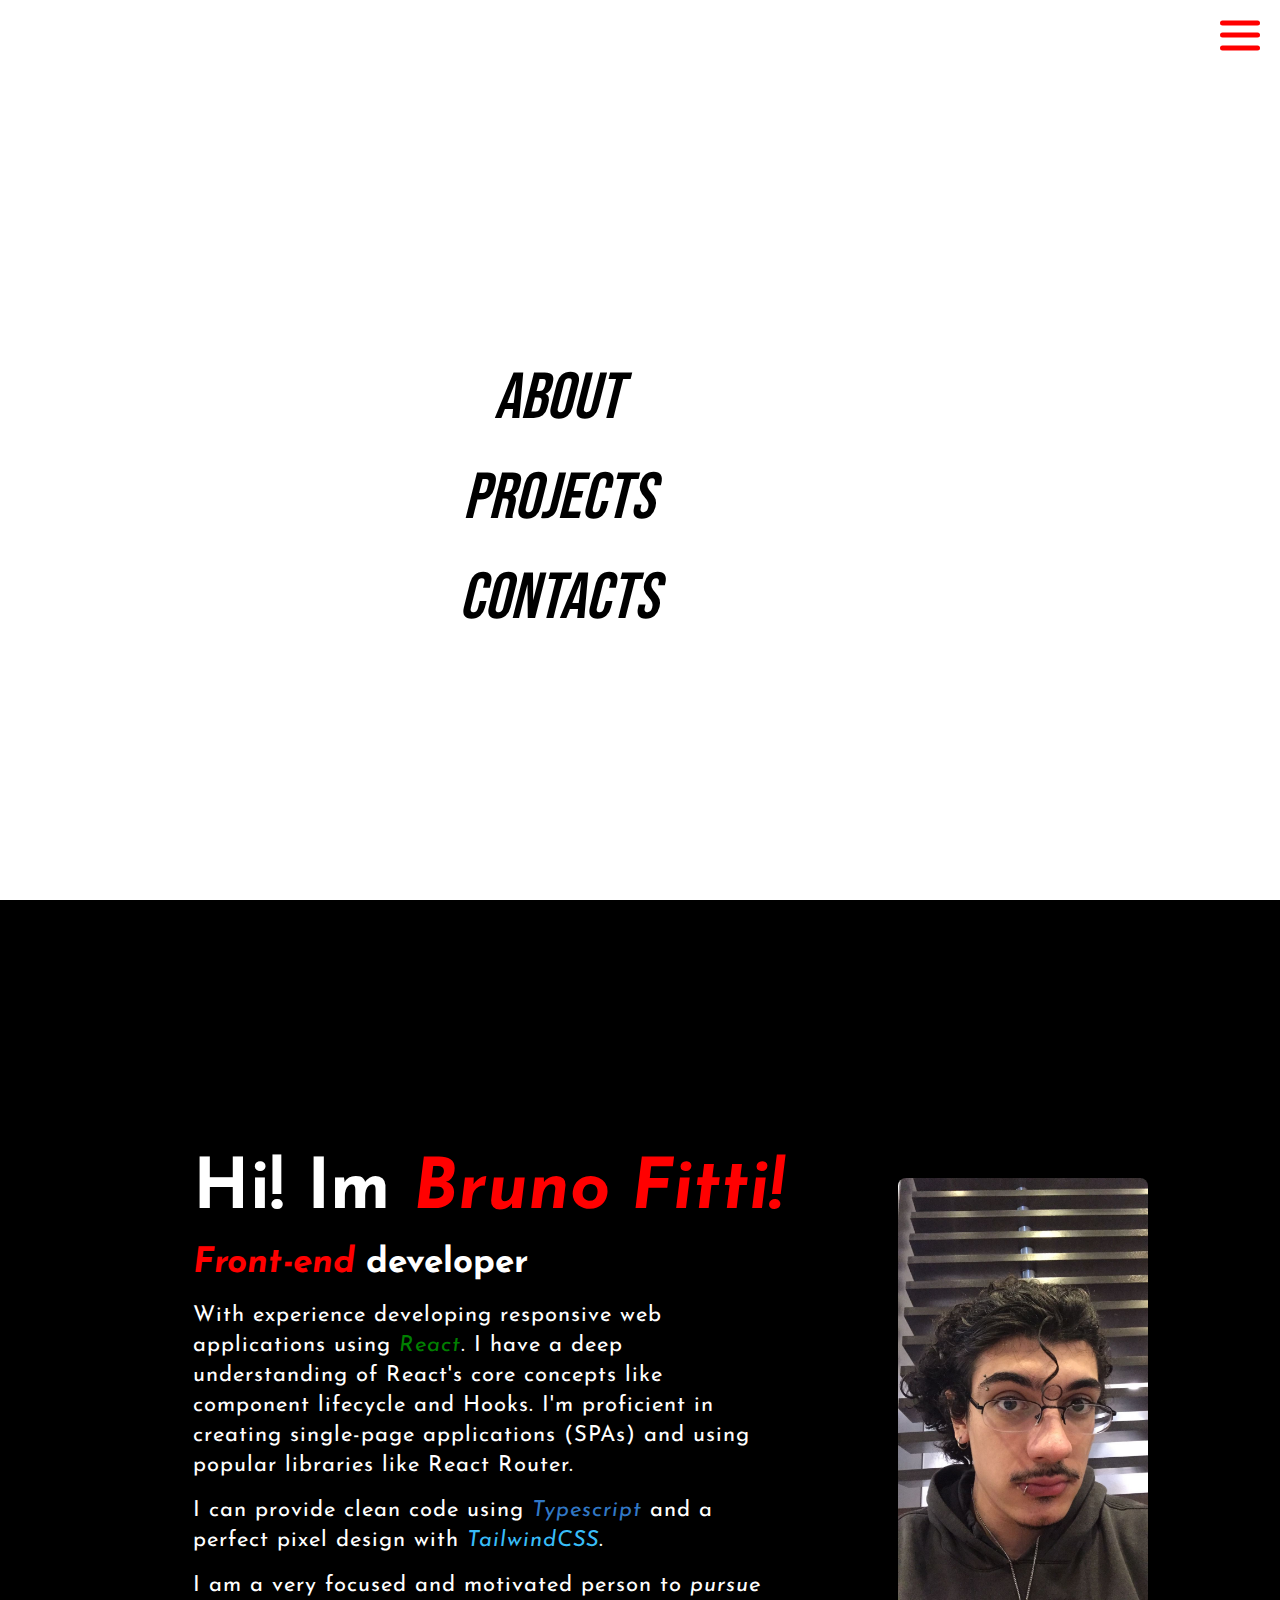
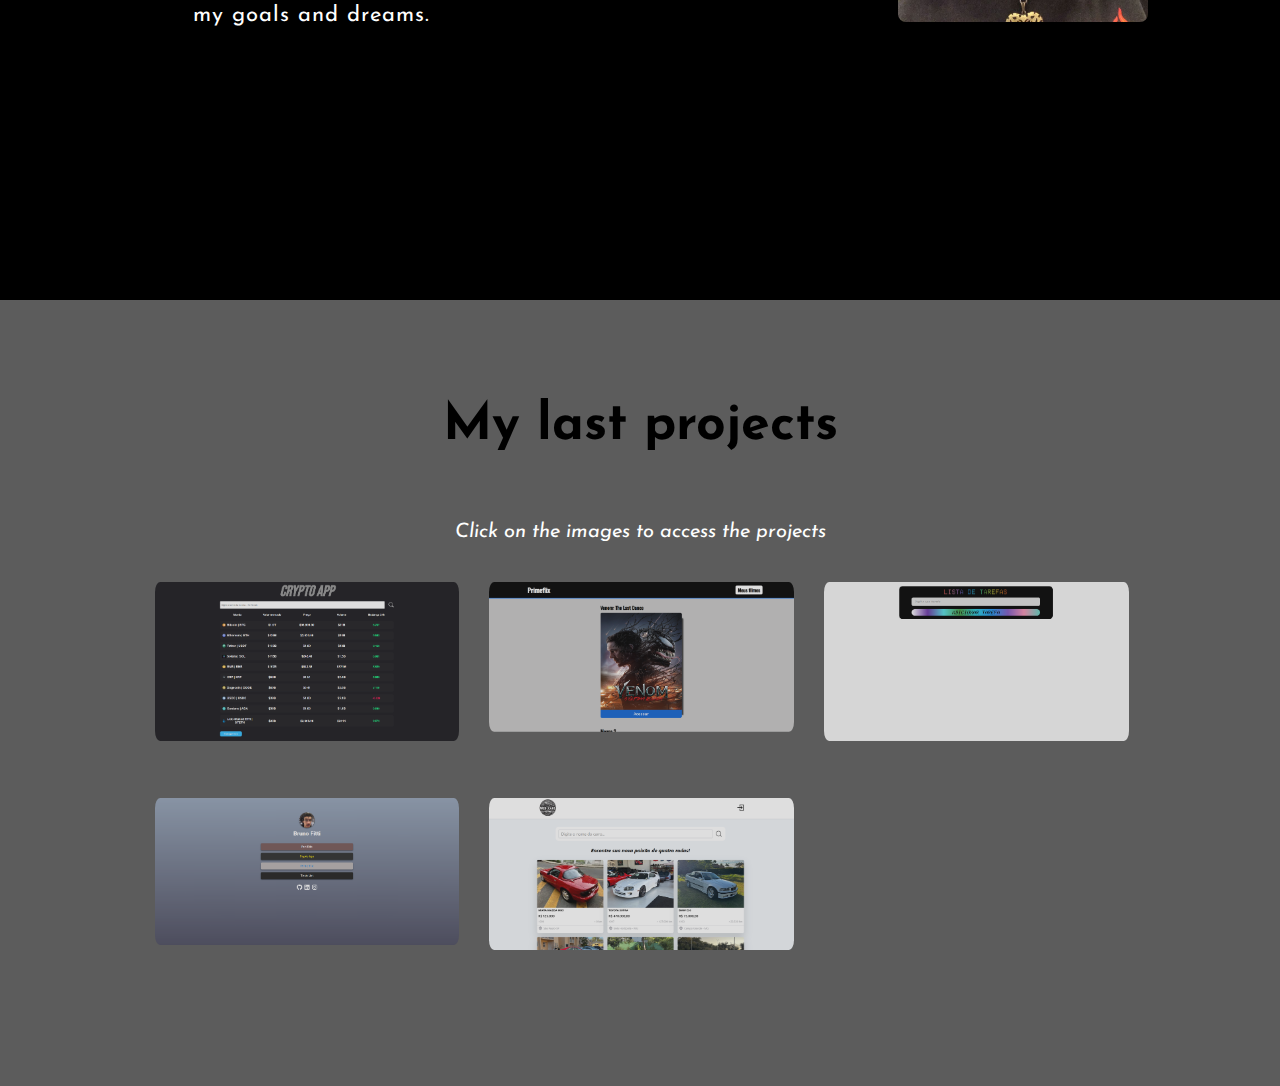
<file: index.html>
<!DOCTYPE html>
<html lang="en">
  <head>
    <meta charset="UTF-8" />
    <meta name="viewport" content="width=device-width, initial-scale=1.0" />
    <link rel="preconnect" href="https://fonts.googleapis.com" />
    <link rel="preconnect" href="https://fonts.gstatic.com" crossorigin />
    <link
      href="https://fonts.googleapis.com/css2?family=Bebas+Neue&display=swap"
      rel="stylesheet"
    />
    <link rel="preconnect" href="https://fonts.gstatic.com">
    <link href="https://fonts.googleapis.com/css2?family=Josefin+Sans:ital,wght@0,100;0,200;0,300;0,400;0,500;0,600;0,700;1,100;1,200;1,300;1,400;1,500;1,600;1,700&display=swap" rel="stylesheet">
    <link rel="stylesheet" href="https://cdnjs.cloudflare.com/ajax/libs/font-awesome/5.15.3/css/all.min.css" integrity="sha512-iBBXm8fW90+nuLcSKlbmrPcLa0OT92xO1BIsZ+ywDWZCvqsWgccV3gFoRBv0z+8dLJgyAHIhR35VZc2oM/gI1w==" crossorigin="anonymous" referrerpolicy="no-referrer" />
    <link rel="icon" href="https://preview.redd.it/whos-calling-card-was-the-best-or-worst-v0-j6z5nr3fvv0d1.jpeg?auto=webp&s=d625040b234c37b598d19040b9978d2a73472218">
    <link rel="stylesheet" href="index.css" />
    <title>Dev Fitti</title>
  </head>
  <body>
    <div class="off-screen-menu">
      <ul>
        <li><a href="#" class="hamhome">Home</a></li>
        <li><a href="#about"class="hamabout">About</a></li>
        <li><a href="#projects" class="hamprojects">Projects</a></li>
        <li><a href="contato.html" class="hamcontacts">Contacts</a></li>
      </ul>
    </div>
    <nav>
      <div class="ham-menu">
        <span></span>
        <span></span>
        <span></span>
      </div>
    </nav>
    <!-- Hero section -->
    <div class="hero">
      <!-- Links start -->
      <div class="links">
        <a href="#about" class="aboutsound">About</a>
        <a href="#projects"class="projectssound">Projects</a>
        <a href="contato.html"class="contactssound">Contacts</a>
        <audio src="./sounds/00042.wav"></audio>
        <audio src="./sounds/00104.wav"></audio>
        <audio src="./sounds/00017.wav"></audio>
        <audio src="./sounds/00019.wav"></audio>
        <audio src="./sounds/00086.wav"></audio>
      </div>
      <!-- Links end -->

      <!-- About me section  -->
    </div>
    <section id="about" class="about">
        <div class="main">
          <div class="aboutTxt">
            <h1>Hi! Im <span>Bruno Fitti!</span></h1>
            <h2><span>Front-end</span> developer</h2>
            <p>With experience developing responsive web applications using  <span class="react">React</span>. I have a deep understanding of React's core concepts like component lifecycle and Hooks. I'm proficient in creating single-page applications (SPAs) and using popular libraries like React Router.</p>
            <p>I can provide clean code using <span class="type">Typescript</span> and a perfect pixel design with <span class="tail">TailwindCSS</span>. </p>
            <p>I am a very focused and motivated person to <span><a href="https://www.youtube.com/watch?v=tiNAuVhBGd0" target="_blank">pursue</a></span> my goals and dreams.</p>
          </div>
          <img src="eu.jfif">
        </div>
    </section>
    <!-- End about me  -->

     <!-- Projects section -->
     <section id="projects" class="projects">
        <h2>My <span class="last"><a href="https://www.youtube.com/watch?v=ZNGqBDRJgvo" target="_blank">last</a></span> projects</h2>
        <p>Click on the images to access the projects</p>
        <div class="project-list">
            <a href="https://crypto-app-list.vercel.app/" target="_blank"><img src="cryptoappimg.png" id="im1" alt="Image of my Crypto App project"></a>
            <a href="https://primeflix-devfitti.vercel.app/" target="_blank"><img src="primeflix.png" id="im2" alt="Image of my PrimeFlix project"></a>
            <a href="https://todo-project-btfitti.vercel.app/" target="_blank"><img src="tasklistimg.png" id="im3" alt="Image of my todo list"></a>        
            <a href="https://fitti-links.vercel.app/" target="_blank"><img src="devLinksimg.png" id="im4" alt="Image of my Crypto App project"></a>
            <a href="https://webcarros-cardeal.vercel.app/" target="_blank"><img src="Screenshot_5.png" id="im5" alt="Image of my Car Dealer Shop project"></a>                     
            </div>       
     </section>
    
     <script src="linksound.js"></script>
  </body>
</html>
</file>
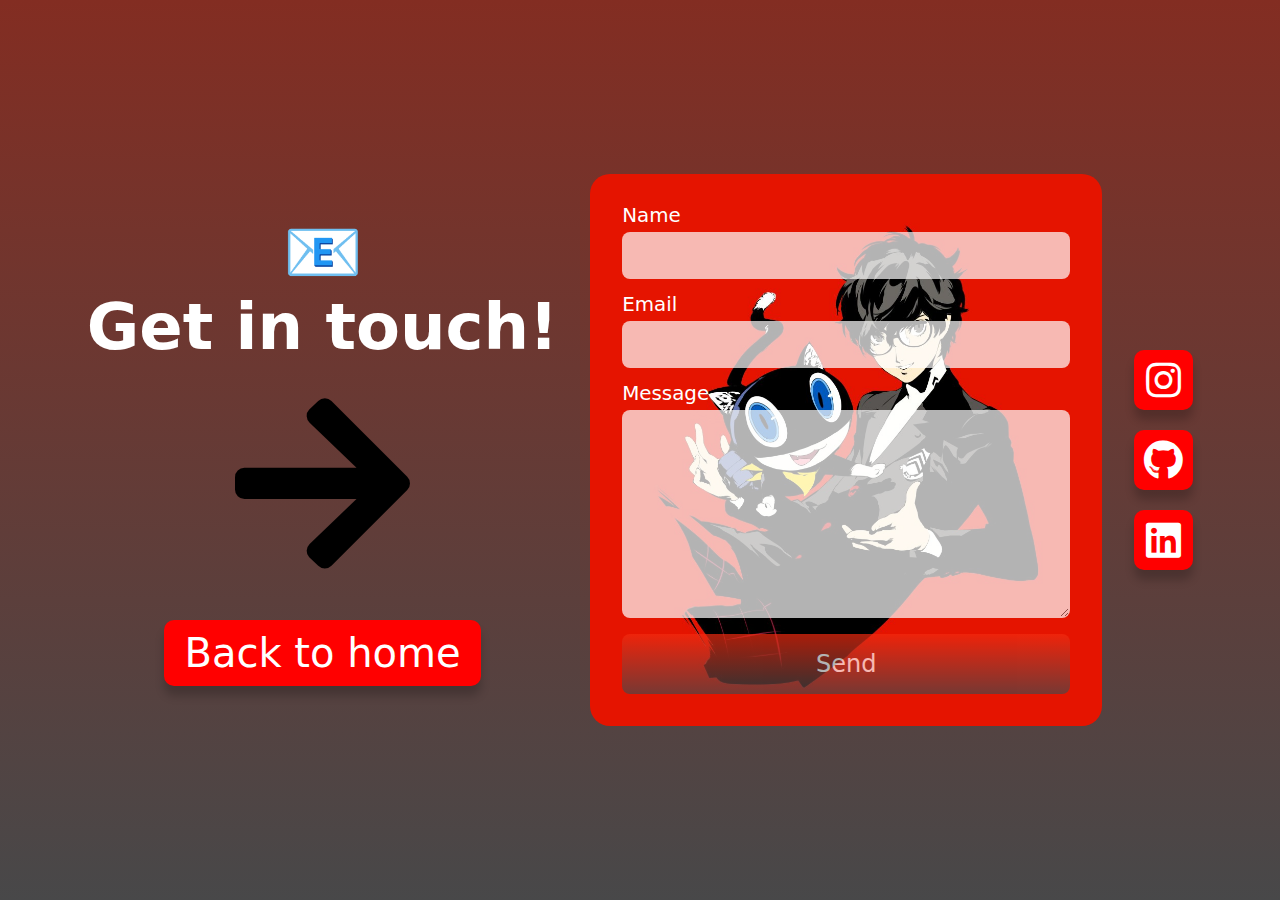
<file: contato.html>
<!DOCTYPE html>
<html lang="pt">
  <head>
    <meta charset="UTF-8" />
    <meta name="viewport" content="width=device-width, initial-scale=1.0" />
    <title>Contact-me</title>
    <link rel="stylesheet" type="text/css" href="contato.css" />
    <link
      rel="stylesheet"
      href="https://cdnjs.cloudflare.com/ajax/libs/font-awesome/5.15.3/css/all.min.css"
    />
    <link rel="icon" href="https://preview.redd.it/whos-calling-card-was-the-best-or-worst-v0-j6z5nr3fvv0d1.jpeg?auto=webp&s=d625040b234c37b598d19040b9978d2a73472218">
  </head>
  <body>

    <div class="contato">
      <div class="div-h1">
        <h1>Get in touch!</h1>
        <i class="fas fa-arrow-right fa-lg"></i>

        <a href="index.html">Back to home</a>
      </div>

      <div id="meuForm" class="form">
        <form
          action="https://formsubmit.co/1b0d4c16b50669c20adfc92a56608ac3"
          method="POST"
        >
          <label for="name">Name</label>
          <input type="text" name="name" id="name" required />

          <label for="email">Email</label>
          <input type="email" name="email" id="email" required />

          <label for="message">Message</label>
          <textarea name="message" id="message" required></textarea>

          <button id="botaoEnviar" type="submit">Send</button>

          <input type="hidden" name="_next" value="https://personal-website-fitti.vercel.app/obrigado.html">
          <input type="hidden" name="_subject" value="Novo contato">
        </form>
      </div>
      <div class="socials">
        <a href="https://www.instagram.com/brunofitti_/" target="_blank" ref="external"><i class="fab fa-instagram"></i></a>
        <a href="https://github.com/BTFitti" target="_blank" ref="external"><i class="fab fa-github"></i></a>
        <a href="https://www.linkedin.com/in/brunofitti/" target="_blank" ref="external"><i class="fab fa-linkedin"></i></a>
      </div>
     
    </div>

    <script src="script.js"></script>
  </body>
</html>
</file>
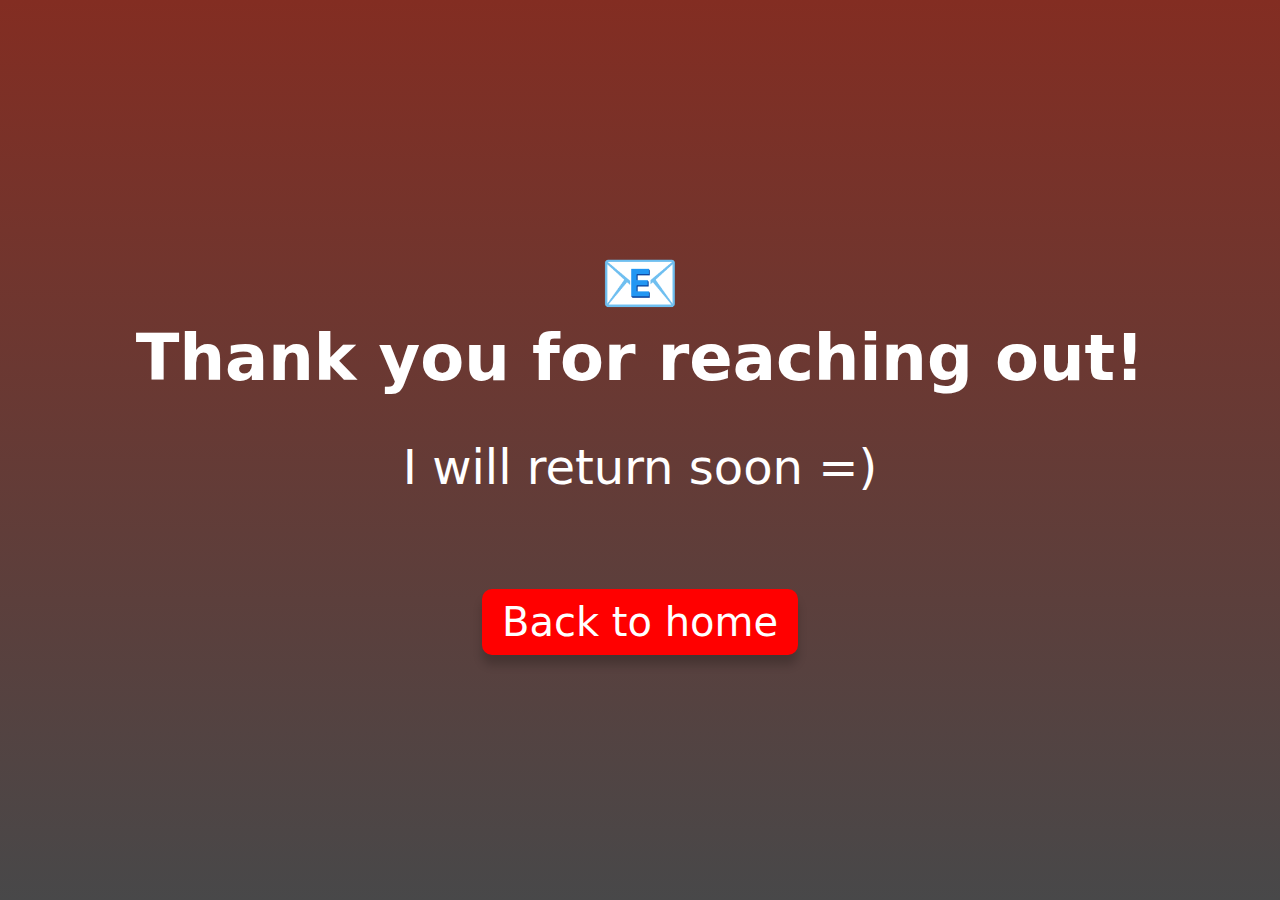
<file: obrigado.html>
<!DOCTYPE html>
<html lang="en">
<head>
    <meta charset="UTF-8">
    <meta name="viewport" content="width=device-width, initial-scale=1.0">
    <link rel="icon" href="https://preview.redd.it/whos-calling-card-was-the-best-or-worst-v0-j6z5nr3fvv0d1.jpeg?auto=webp&s=d625040b234c37b598d19040b9978d2a73472218">
    <link rel="stylesheet" href="contato.css">
    <title>Thank you!</title>
</head>
<body>
    <div class="contato">
        <div class="div-h1">
          <h1>Thank you for reaching out!</h1>
          <p>I will return soon =)</p>
  
          <a href="index.html">Back to home</a>
        </div>
        
        </div>
      </div>
  
</body>
</html>
</file>
<file: index.css>
* {
  margin: 0;
  padding: 0;
  box-sizing: border-box;
  font-family: "Josefin Sans", sans-serif;
}

html {
  scroll-behavior: smooth;
}
.off-screen-menu li:hover {
  animation: tiltBounce 0.2s ease;
  animation-fill-mode: forwards;
}
.off-screen-menu a:hover {
  transition: all 0.6s ease;
  color: #ff0000;
}
.off-screen-menu {
  background-color: rgb(0, 0, 0);
  height: 350px;
  width: 100%;
  max-width: 200px;
  position: fixed;
  top: 0;
  right: -450px;
  display: flex;
  flex-direction: column;
  align-items: center;
  justify-content: center;
  text-align: center;
  font-size: 1rem;
  transition: 0.3s ease;
  border-bottom-left-radius: 20px;
  z-index: 9999;
  box-shadow: -3px 3px 12px 2px rgb(253, 0, 0);
}
.off-screen-menu.active {
  right: 0;
  transition: 0.4s;
}
.off-screen-menu a {
  text-decoration: none;
  list-style: none;
  color: #fff;
  margin: 0;
}
.off-screen-menu li {
  padding-bottom: 10px;
  font-size: 2.5rem;
  display: flex;
  margin: 0;
}
nav {
  display: flex;
  justify-content: end;
}
.ham-menu {
  height: 50px;
  width: 40px;
  margin-right: 20px;
  position: fixed;
  z-index: 9999;
  cursor: pointer;
}
.ham-menu span {
  height: 5px;
  width: 100%;
  margin-top: 10px;
  background-color: red;
  border-radius: 25px;
  position: absolute;
  left: 50%;
  top: 50%;
  transform: translate(-50%, -50%);
  transition: 0.3s ease;
}
.ham-menu span:nth-child(1) {
  top: 25%;
}
.ham-menu span:nth-child(3) {
  top: 75%;
}
.ham-menu.active span {
  background-color: white;
}
.ham-menu.active span:nth-child(1) {
  top: 50%;
  transform: translate(-50%, -50%) rotate(45deg);
}
.ham-menu.active span:nth-child(2) {
  opacity: 0;
}
.ham-menu.active span:nth-child(3) {
  top: 50%;
  transform: translate(-50%, -50%) rotate(-45deg);
}

.hero {
  background-image: url("https://i.pinimg.com/originals/2a/06/c6/2a06c6e5926ea6a4cc7131e6a99f5deb.jpg");
  background-size: cover;
  background-position: center;
  align-items: center;
  height: 100vh;
  width: 100%;
}
.links a {
  font-size: 65px;
  font-style: italic;
  font-family: "Bebas Neue";
  color: black;
  text-decoration: none;
}
.links a:hover {
  animation: tiltBounce 0.2s ease;
  animation-fill-mode: forwards;
}
.links {
  display: flex;
  flex-direction: column;
  align-items: center;
  justify-content: center;
  position: absolute;
  top: 40%;
  left: calc(100% - 63%);
}
a {
  margin-bottom: 22px;
  padding-right: 15%;
}
.about {
  width: 100%;
  background-color: #000000;
  padding: 50px 0;
}
.main {
  margin: 0 auto;
  min-height: 100vh;
  max-width: 95%;
  width: 1130px;
  display: flex;
  align-items: center;
  justify-content: space-around;
}
.main img {
  height: auto;
  width: 250px;
  border-radius: 8px;
}
.aboutTxt {
  width: 650px;
  padding-left: 60px;
}
.aboutTxt h1 {
  text-transform: capitalize;
  font-size: 70px;
  margin-bottom: 20px;
  color: #fff;
}
.aboutTxt span {
  color: red;
  font-style: italic;
}
.aboutTxt span.react {
  color: green;
}
.aboutTxt span.type {
  color: #3178c6;
}
.aboutTxt span.tail {
  color: rgb(56, 189, 248);
}
.about p a {
  padding: 0;
  font-size: 22px;
  text-decoration: none;
  transition: 0.9s ease;
  color: #fff;
}
.aboutTxt p {
  color: white;
  letter-spacing: 1px;
  line-height: 28px;
  font-size: 22px;
  margin-bottom: 15px;
  line-height: 30px;
}
.aboutTxt h2 {
  color: #fff;
  font-size: 35px;
  margin-bottom: 20px;
}
.projects {
  background-color: #5c5c5c;
  padding: 80px 0;
  width: 100%;
  display: flex;
  flex-direction: column;
  align-items: center;
  justify-content: center;
}
.projects h2 {
  font-size: 52px;
  margin-bottom: 70px;
  margin-top: 20px;
}
.projects a {
  transition: 0.9s ease-out;
}

.project-list {
  width: 80%;
  grid-gap: 20px; 
  padding: 20px;
  display: grid;
  grid-template-columns: 2fr 2fr 2fr;
}

.projects a {
  margin: 0 auto;
  color: black;
  padding: 0;
  font-size: 20px;
  text-decoration: none;
  text-align: center;
  
}

.projects img {
  width: 100%;
  max-width: 500px;
  margin-left: 0.5%;
  margin-right: 0.5%;
  opacity: 0.8;
  transition: 0.9s;
  padding: 0 5px 0 5px;
  cursor: pointer;
  border-radius: 10px;
  margin-bottom: 10%;
}
.projects p {
  font-style: italic;
  font-size: 20px;
  color: #fff;
  margin-bottom: 20px;
}

h2 .last a {
  font-size: 52px;
}
footer {
  width: 100%;
  background: linear-gradient(to top, rgb(0, 0, 0), #3b3b3b);
  height: 300px;
  display: flex;
  flex-direction: column;
  align-items: center;
  justify-content: center;
}
footer p {
  font-size: 45px;
  margin-bottom: 20px;
  color: #dfdcdc;
  font-weight: bold;
}

.social {
  display: flex;
  align-items: center;
  justify-content: center;
}
.social i {
  width: 45px;
  height: 45px;
  display: flex;
  align-items: center;
  justify-content: center;
  background: linear-gradient(to top, rgb(72, 72, 73), rgb(243, 42, 15));
  border-radius: 50%;
  color: black;
  text-decoration: none;
  font-size: 25px;
}
.social a {
  margin: 0;
  padding: 0 10px;
  text-decoration: none;
}
.social a:hover {
  transform: scale(1.3);
  transition: 0.3s;
}
.about p a:hover {
  color: #ff0000;
  cursor: help;
}
.last a:hover {
  color: #ff0000;
  cursor: help;
}

.projects img:hover {
  opacity: 1;
}
@keyframes tiltBounce {
  0% {
    transform: scale(1) rotate(-7deg);
  }
  50% {
    transform: scale(1.5) rotate(-7deg);
  }
  100% {
    transform: scale(1.15) rotate(-7deg);
  }
}
@media (max-width: 600px) {
  .links {
    top: 40%;
    left: calc(100% - 89%);
  }
  .links a {
    font-size: 40px;
  }
  .off-screen-menu {
    width: 100%;
    height: 250px;
    padding-top: 2rem;
    max-width: 140px;
  }
  .off-screen-menu a {
    font-size: 1.8rem;
    padding: 0;
  }
  .off-screen-menu li {
    display: flex;
    margin-bottom: 0;
  }
  .main img {
    position: relative;
    left: 25%;
    width: 45%;
  }
  .main {
    max-width: 100%;
    display: block;
  }
  .aboutTxt {
    padding: 10px;
    max-width: 100%;
  }
  .aboutTxt h1 {
    font-size: 40px;
  }
  .aboutTxt h2 span {
    color: red;
    font-size: 30px;
    font-style: italic;
  }
  .aboutTxt .react,
  .aboutTxt .type,
  .aboutTxt .tail {
    font-size: 20px;
  }
  .aboutTxt p {
    max-width: 100%;
    color: white;
    font-size: 20px;
    margin: 10px 10px;
  }
  .aboutTxt h2 {
    color: #fff;
    font-size: 30px;
    margin-bottom: 20px;
  }
  .aboutTxt span a {
    font-size: 20px;
  }
  .project-list{
    flex-direction: column;
    display: flex;
    width: 100%;
  }
  .projects p {
    font-size: 18px;
  }
  .projects h2 {
    font-size: 40px;
  }
  .projects span a {
    font-size: 40px;
  }
  .project-list img {
    width: 100%;
    border-radius: 20px;
  }
  .project-list {
    padding: 0 10px;
  }
}
</file>
<file: contato.css>
* {
  margin: 0;
  padding: 0;
  box-sizing: border-box;
  font-family: system-ui, -apple-system, BlinkMacSystemFont, "Segoe UI", Roboto,
    Oxygen, Ubuntu, Cantarell, "Open Sans", "Helvetica Neue", sans-serif;
}
body{

    background-color: rgb(72, 72, 73);
}
.contato {
  background: linear-gradient(to top, rgb(72, 72, 73), rgb(131, 45, 34));
  display: flex;
  align-items: center;
  justify-content: center;
  min-height: 100vh;
  width: 100%;
  gap: 2rem;
}
.div-h1 {
  position: relative;
  top: -10%;
  display: flex;
  align-items: center;
  justify-content: center;
  flex-direction: column;
  gap: 12px;
}
p{
    color: #fff;
    font-size: 3rem;
    margin-bottom: 2rem;
}
.socials a {
   display: flex;
   align-items: center;
   justify-content: center;
    background-color: red;
    padding: 10px 10px;
    border-radius: 10px;
  
    margin-top: 20px;
  
    font-size: 40px;
    text-decoration: none;
    color: #fff;
    box-shadow: 0px 10px 10px rgba(0, 0, 0, 0.2);
  
  }
a {
   
  background-color: red;
  padding: 10px 20px;
  border-radius: 10px;

  margin-top: 50px;

  font-size: 40px;
  text-decoration: none;
  color: #fff;
  box-shadow: 0px 10px 10px rgba(0, 0, 0, 0.2);

}
a:hover {
  animation: tiltBounce 2s ease infinite;
  animation-fill-mode: none;
}
i.fas.fa-arrow-right {
  display: block;
  font-size: 200px;
  animation: pulse 2s cubic-bezier(0.4, 0, 0.6, 1) infinite;
}

.contato h1 {
  color: #fff;
  font-size: 4rem;
  margin-bottom: 2rem;
}
h1::before {
  content: "📧";
  display: block;
  text-align: center;
}
.form {
  width: 100%;
  max-width: 32rem;
  padding: 2rem;
  border-radius: 20px;
  display: flex;
  flex-direction: column;
  background: url("thumb-1920-1371097.jpeg") no-repeat center;
  background-size: cover;
}
.form label,
.form input,
.form textarea,
.form button {
  display: block;
  width: 100%;
  color: #fff;
}
label.active {
  background-color: rgb(255, 255, 255);
  max-width: fit-content;
  margin-bottom: 0;
  color: red;
  z-index: 9999;
  position: relative;
  top: 15px;
  padding: 10px 10px;

  border-top-left-radius: 5px;
  border-top-right-radius: 5px;
}

.form label {
  font-size: 1.24rem;
  line-height: 1;
  margin-bottom: 0.4rem;
  transition: all 0.2s ease;
}

.form input,
.form textarea {
  font: inherit;
  padding: 0.8rem;
  margin-bottom: 1rem;
  border: 1px solid transparent;
  border-radius: 8px;
  transition: all 0.2s ease, box-shadow 0.3s;
  opacity: 70%;
  color: red;
}
.form textarea {
  resize: vertical;
  min-height: 13rem;
}
.form input:hover,
.form input:focus,
.form textarea:hover,
.form textarea:focus {
  outline: none;
  box-shadow: 0 0 0 3px black;
  opacity: 100%;
}
.form input:focus,
textarea:focus {
  opacity: 100%;
}
.form button {
  background: linear-gradient(to top, rgb(72, 72, 73), rgb(243, 42, 15));
  border-radius: 8px;
  border: none;
  color: #fff;
  font-size: 1.24rem;
  padding: 1rem 2rem;
  cursor: pointer;
  transition: all 0.2s ease;
  opacity: 70%;
  font-size: 1.5rem;
}
.form button:hover,
.form button:focus {
  opacity: 100%;
  box-shadow: 0 0 0 3px black;
}


@keyframes pulse {
  50% {
    opacity: 0.5;
  }
}
@media (max-width: 768px) {
    .socials{
        display: flex;gap: 20px;
    }
  .contato {
    flex-direction: column;
    gap: 10px;
  }
  .form {
    border-top-left-radius: 20px;
    border-top-right-radius: 20px;
    border-bottom-left-radius: 0px;
    border-bottom-right-radius: 0px;
 
  }
  h1::before {
   display: none;
  }
  .div-h1 {
    display: flex;
    align-items: center;
    justify-content: center;
    gap: 0.5rem;
    top: 0;
  }
  .div-h1 h1 {
    font-size: 25px;
    margin-bottom: 0;
  }
  i.fas.fa-arrow-right {
    display: none;
  }
  a {
    margin-top: 0px;
  
    font-size: 20px;
  }
  .form input:hover,
  .form input:focus,
  .form textarea:hover,
  .form textarea:focus {
    outline: none;
    box-shadow: 0 0 0 3px black;
    border-top-left-radius: 5px;
    border-top-right-radius: 5px;
  }
}
@keyframes tiltBounce {
  0% {
    transform: rotate(0deg);
  }
  25% {
    transform: rotate(10deg);
  }
  50% {
    transform: rotate(0deg);
  }
  75% {
    transform: rotate(-10deg);
  }
  100% {
    transform: rotate(0deg);
  }
}
</file>
